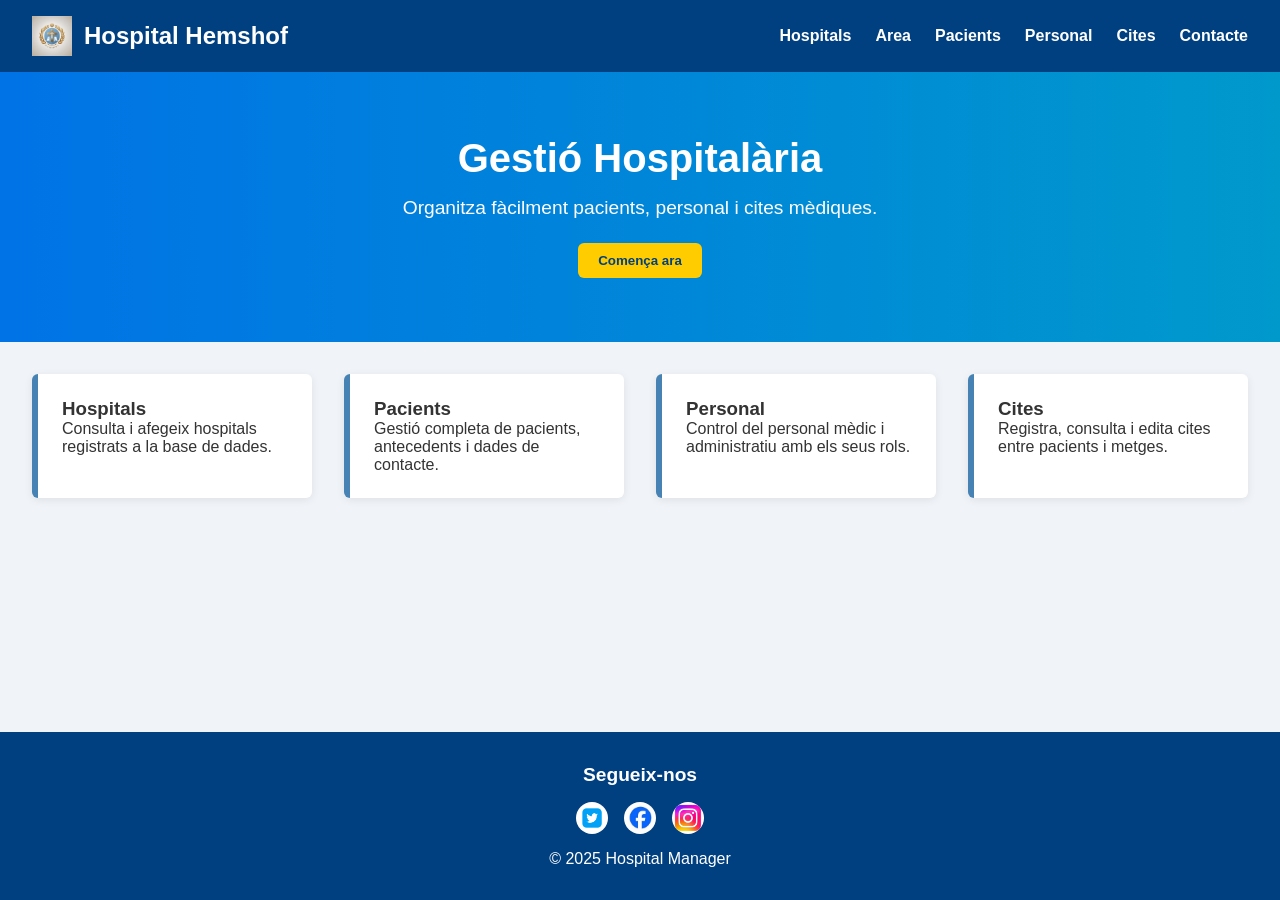
<file: projecte-taller/WEB/html/index.html>
<!DOCTYPE html>
<html lang="ca">
<head>
  <meta charset="UTF-8">
  <meta name="viewport" content="width=device-width, initial-scale=1.0">
  <title>Gestió Hospital</title>
  <link rel="stylesheet" href="../css/main.css">
  <link rel="shortcut icon" href="../img/Logo.jpg" type="image/svg+xml">
  <link rel="icon" type="image/x-icon" href="../img/favicon.ico">
</head>
<body>

  <header>
    <div id="logo">
      <img src="../img/Logo.jpg" alt="Hospital Logo">
      <h1>Hospital Hemshof</h1>
    </div>
    <nav>
      <ul>
        <li><a href="hospital.html">Hospitals</a></li>
        <li><a href="areas.html">Area</a></li>
        <li><a href="patient.html">Pacients</a></li>
        <li><a href="staff.html">Personal</a></li>
        <li><a href="appointments.html">Cites</a></li>
        <li><a href="contacte.html">Contacte</a></li>
      </ul>
    </nav>
  </header>

  <section id="banner">
    <h2>Gestió Hospitalària</h2>
    <p>Organitza fàcilment pacients, personal i cites mèdiques.</p>
    <button onclick="location.href='patient.html'">Comença ara</button>
  </section>

  <main>
    <section class="info-card">
      <h3>Hospitals</h3>
      <p>Consulta i afegeix hospitals registrats a la base de dades.</p>
    </section>

    <section class="info-card">
      <h3>Pacients</h3>
      <p>Gestió completa de pacients, antecedents i dades de contacte.</p>
    </section>

    <section class="info-card">
      <h3>Personal</h3>
      <p>Control del personal mèdic i administratiu amb els seus rols.</p>
    </section>

    <section class="info-card">
      <h3>Cites</h3>
      <p>Registra, consulta i edita cites entre pacients i metges.</p>
    </section>
  </main>

  <footer id="contact">
    <h4>Segueix-nos</h4>
    <div class="social-icons">
      <img src="../img/twitter.jpg" alt="Twitter">
      <img src="../img/facebook.jpg" alt="Facebook">
      <img src="../img/instagram.avif" alt="Instagram">
    </div>
    <p>&copy; 2025 Hospital Manager</p>
  </footer>

</body>
</html>
</file>
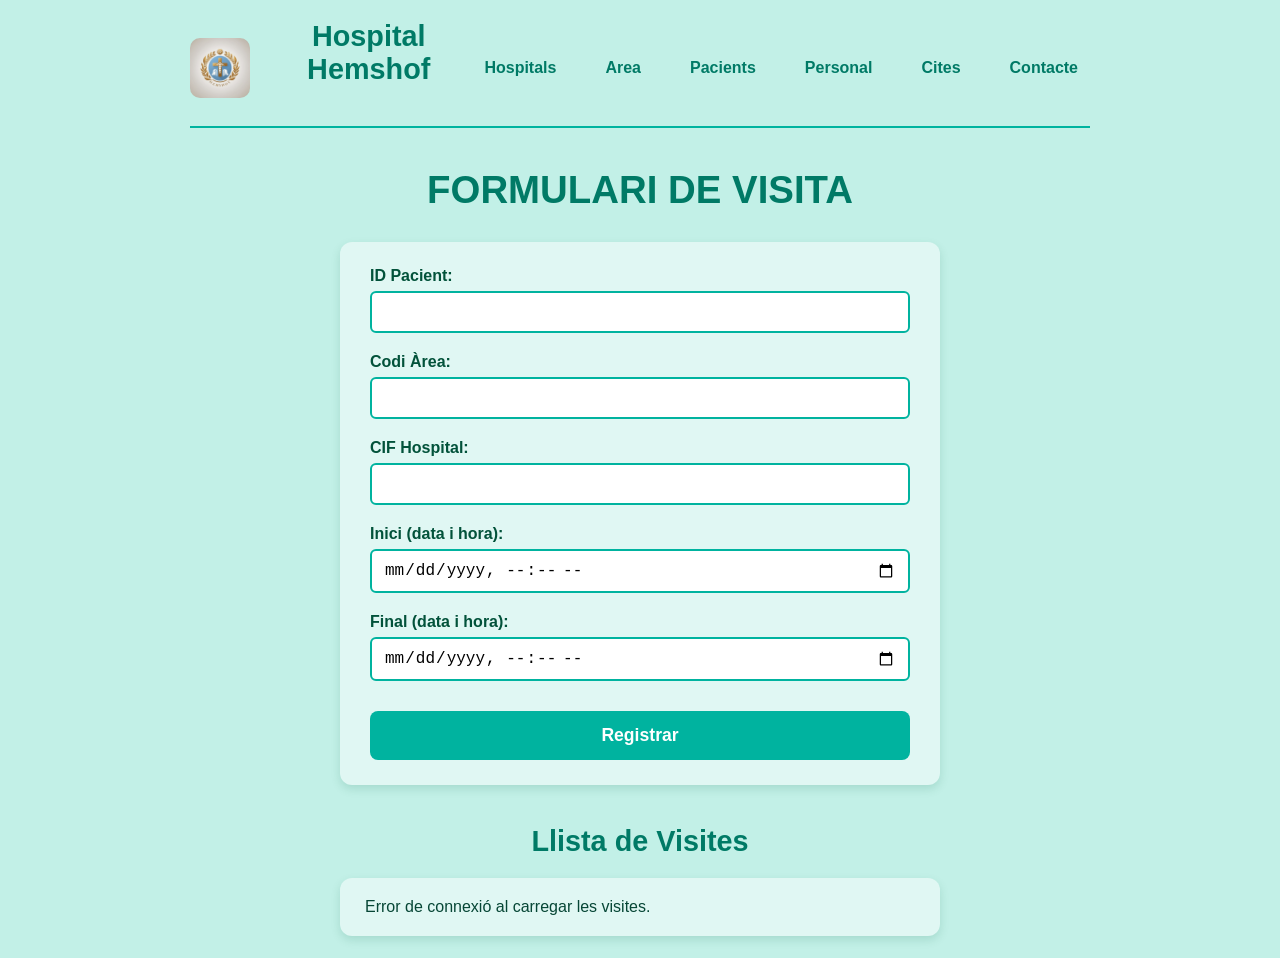
<file: projecte-taller/WEB/html/appointments.html>
<!DOCTYPE html>
<html lang="ca">
<head>
    <meta charset="UTF-8">
    <title>Registrar Visita</title>
    <link rel="stylesheet" href="../css/appointments.css">
    <script src="../js/appointments.js" defer></script>
    <link rel="icon" type="image/x-icon" href="../img/favicon.ico">
</head>
<body>
    <header>
        <div id="logo">
            <img src="../img/Logo.jpg" alt="Hospital Logo">
            <h1>Hospital Hemshof</h1>
        </div>
        <nav>
            <ul>
            <li><a href="hospital.html">Hospitals</a></li>
            <li><a href="areas.html">Area</a></li>
            <li><a href="patient.html">Pacients</a></li>
            <li><a href="staff.html">Personal</a></li>
            <li><a href="appointments.html">Cites</a></li>
            <li><a href="contacte.html">Contacte</a></li>
            </ul>
        </nav>
    </header>

    <h1>FORMULARI DE VISITA</h1>
    <form id="appointment-form">
        <div>
            <label for="pacient">ID Pacient:</label>
            <input type="number" name="pacient" id="pacient" required min="1" max="999999">
        </div>

        <div>
            <label for="area">Codi Àrea:</label>
            <input type="number" name="area" id="area" required min="0" max="10">
        </div>

        <div>
            <label for="cif">CIF Hospital:</label>
            <input type="text" name="cif" id="cif" required minlength="9" maxlength="9">
        </div>

        <div>
            <label for="inici">Inici (data i hora):</label>
            <input type="datetime-local" name="inici" id="inici" required>
        </div>

        <div>
            <label for="final">Final (data i hora):</label>
            <input type="datetime-local" name="final" id="final" required>
        </div>

        <input type="submit" value="Registrar">
    </form>

    <h2>Llista de Visites</h2>
    <ul id="visites-lista"></ul>
</body>
</html>
</file>
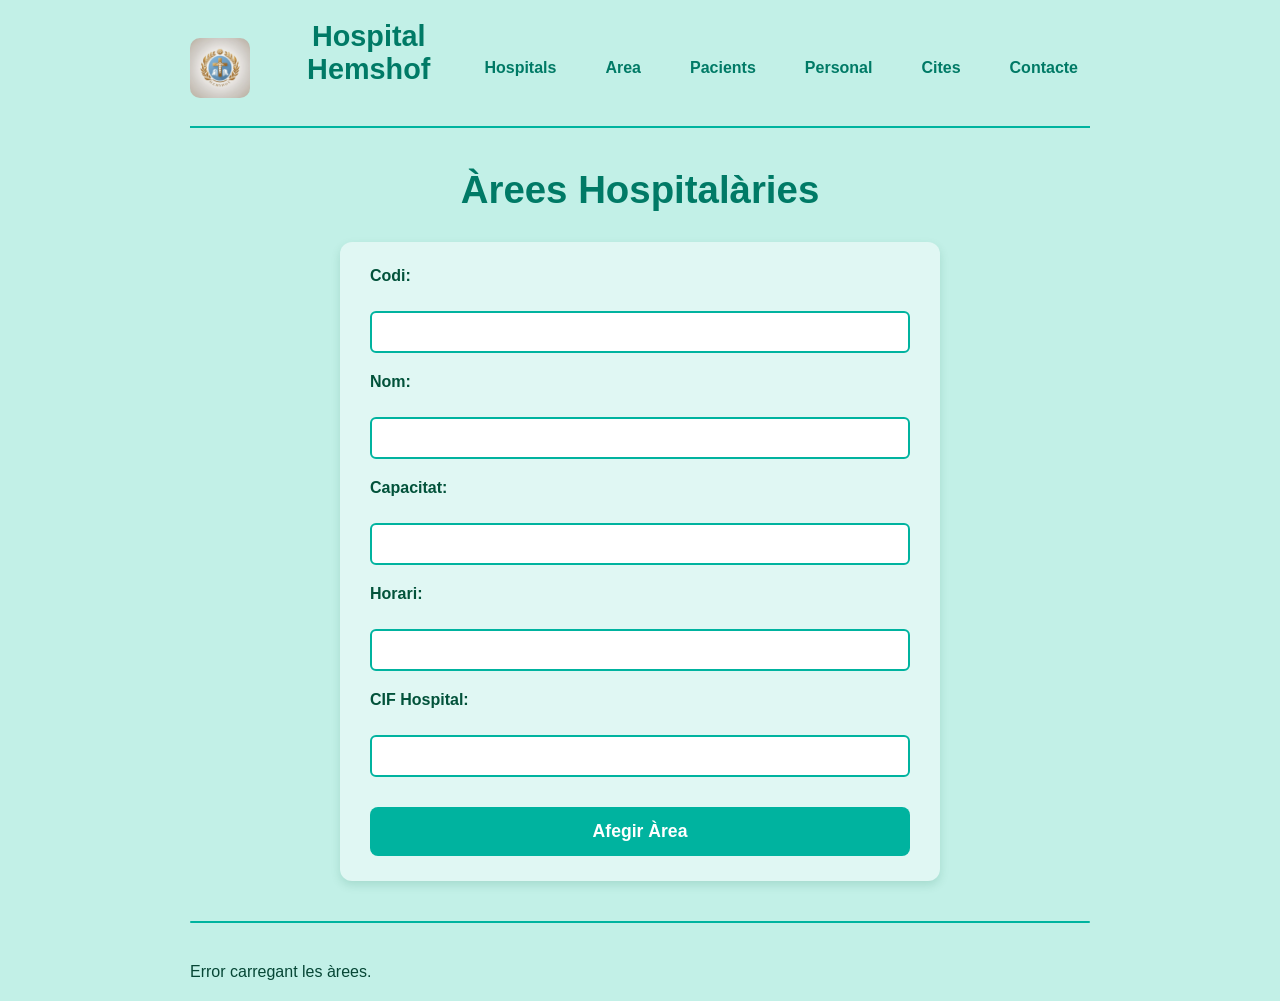
<file: projecte-taller/WEB/html/areas.html>
<!DOCTYPE html>
<html lang="ca">
<head>
    <meta charset="UTF-8">
    <title>Àrees Hospitalàries</title>
    <link rel="stylesheet" href="../css/areas.css">
    <script src="../js/areas.js" defer></script>
    <link rel="icon" type="image/x-icon" href="../img/favicon.ico">
</head>
<body>
    <header>
        <div id="logo">
            <img src="../img/Logo.jpg" alt="Hospital Logo">
            <h1>Hospital Hemshof</h1>
        </div>
        <nav>
            <ul>
            <li><a href="hospital.html">Hospitals</a></li>
            <li><a href="areas.html">Area</a></li>
            <li><a href="patient.html">Pacients</a></li>
            <li><a href="staff.html">Personal</a></li>
            <li><a href="appointments.html">Cites</a></li>
            <li><a href="contacte.html">Contacte</a></li>
            </ul>
        </nav>
    </header>    
    <h1>Àrees Hospitalàries</h1>

    <form id="areaForm" class="area-form">
        <label for="Codi">Codi:</label>
        <input type="text" id="Codi" name="Codi" required>

        <label for="Nom">Nom:</label>
        <input type="text" id="Nom" name="Nom" required>

        <label for="Capacitat">Capacitat:</label>
        <input type="number" id="Capacitat" name="Capacitat" required>

        <label for="Horari">Horari:</label>
        <input type="text" id="Horari" name="Horari" required>
        
        <label for="CIF_Hospital">CIF Hospital:</label>
        <input type="text" id="CIF_Hospital" name="CIF_Hospital" required>

        <button type="submit">Afegir Àrea</button>
    </form>

    <hr>

    <div class="area-grid" id="area-list"></div>
</body>
</html>
</file>
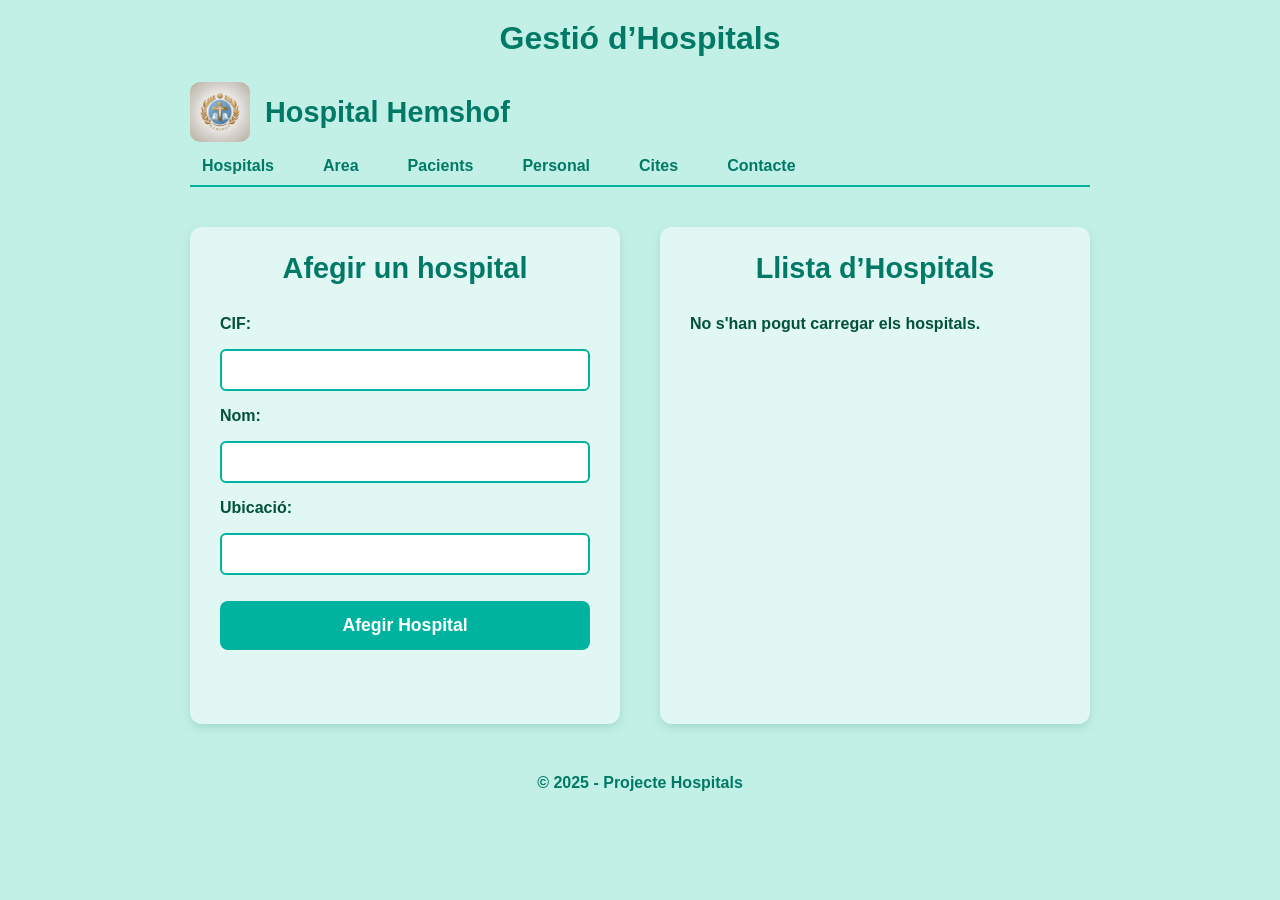
<file: projecte-taller/WEB/html/hospital.html>
<!DOCTYPE html>
<html lang="ca">
<head>
  <meta charset="UTF-8" />
  <meta name="viewport" content="width=device-width, initial-scale=1" />
  <title>Hospitals</title>
  <link rel="stylesheet" href="../css/hospital.css" />
  <script src="../js/hospitals.js" defer></script>
  <link rel="icon" type="image/x-icon" href="../img/favicon.ico">
</head>
<body>

  <header>
    <h1>Gestió d’Hospitals</h1>
      <div id="logo">
          <img src="../img/Logo.jpg" alt="Hospital Logo">
          <h1>Hospital Hemshof</h1>
      </div>
      <nav>
          <ul>
          <li><a href="hospital.html">Hospitals</a></li>
          <li><a href="areas.html">Area</a></li>
          <li><a href="patient.html">Pacients</a></li>
          <li><a href="staff.html">Personal</a></li>
          <li><a href="appointments.html">Cites</a></li>
          <li><a href="contacte.html">Contacte</a></li>
          </ul>
      </nav>
  </header>

  <main>
    <section>
      <h2>Afegir un hospital</h2>
      <form id="hospitalForm">
        <label for="CIF">CIF:</label>
        <input type="text" id="CIF" required />

        <label for="Nom">Nom:</label>
        <input type="text" id="Nom" required />

        <label for="Ubicacio">Ubicació:</label>
        <input type="text" id="Ubicacio" required />

        <button type="submit">Afegir Hospital</button>
      </form>
      <p id="missatge"></p>
    </section>

    <section>
      <h2>Llista d’Hospitals</h2>
      <div id="hospital-list" class="hospital-container"></div>
    </section>
  </main>

  <footer>
    <p>&copy; 2025 - Projecte Hospitals</p>
  </footer>
</body>
</html>
</file>
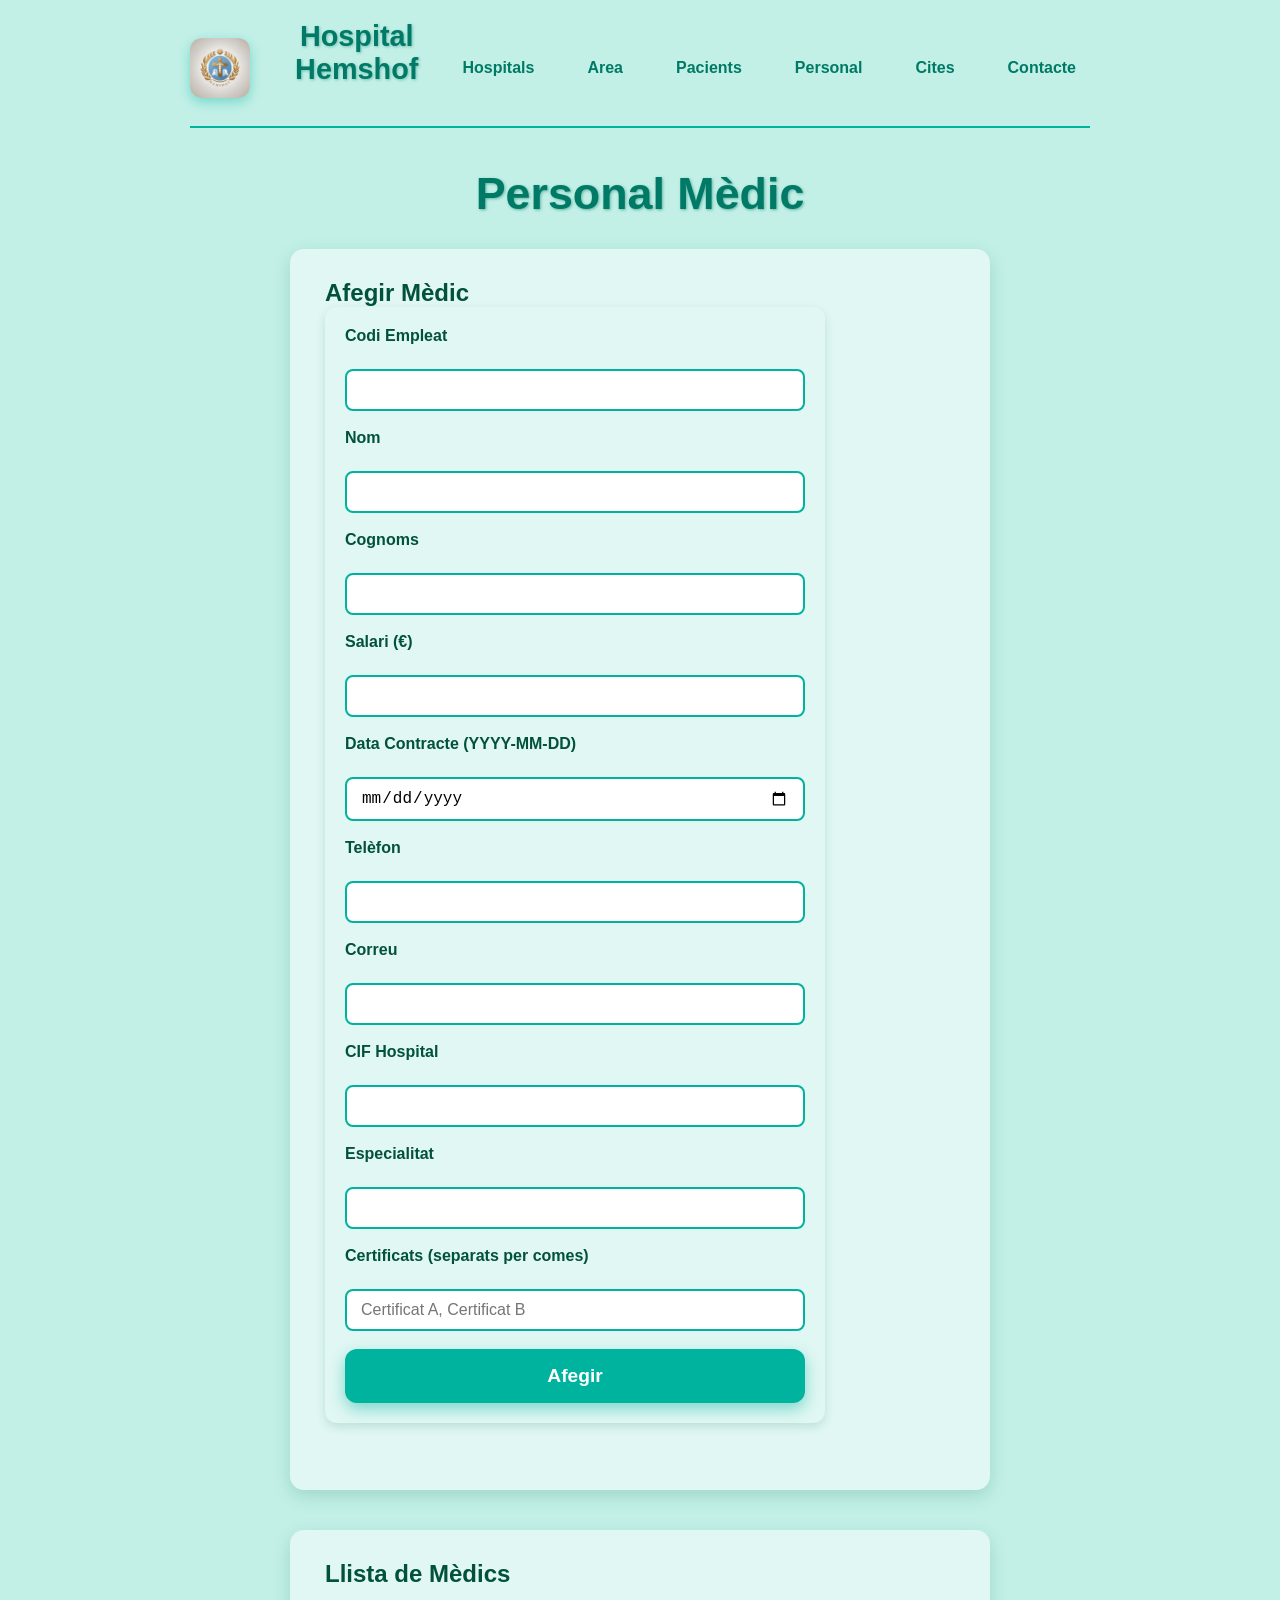
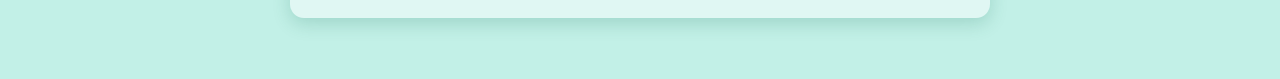
<file: projecte-taller/WEB/html/medics.html>
<!DOCTYPE html>
<html lang="ca">
<head>
    <meta charset="UTF-8" />
    <title>Personal Mèdic</title>
    <link rel="stylesheet" href="../css/medics.css" />
    <script src="../js/medics.js" defer></script>
    <link rel="icon" type="image/x-icon" href="../img/favicon.ico">
</head>
<body>
    <header>
        <div id="logo">
            <img src="../img/Logo.jpg" alt="Hospital Logo">
            <h1>Hospital Hemshof</h1>
        </div>
        <nav>
            <ul>
            <li><a href="hospital.html">Hospitals</a></li>
            <li><a href="areas.html">Area</a></li>
            <li><a href="patient.html">Pacients</a></li>
            <li><a href="staff.html">Personal</a></li>
            <li><a href="appointments.html">Cites</a></li>
            <li><a href="contacte.html">Contacte</a></li>
            </ul>
        </nav>
    </header>
    <h1>Personal Mèdic</h1>
    <section>
        <h2>Afegir Mèdic</h2>
        <form id="medicForm">
            <label for="Codi">Codi Empleat</label>
            <input type="text" id="Codi" required />

            <label for="Nom">Nom</label>
            <input type="text" id="Nom" required />

            <label for="Cognoms">Cognoms</label>
            <input type="text" id="Cognoms" required />

            <label for="Salari">Salari (€)</label>
            <input type="number" id="Salari" required />

            <label for="DataContracte">Data Contracte (YYYY-MM-DD)</label>
            <input type="date" id="DataContracte" required />

            <label for="Telefono">Telèfon</label>
            <input type="text" id="Telefono" required />

            <label for="Correu">Correu</label>
            <input type="email" id="Correu" required />

            <label for="CIF_Hospital">CIF Hospital</label>
            <input type="text" id="CIF_Hospital" required />

            <label for="Especialitat">Especialitat</label>
            <input type="text" id="Especialitat" required />

            <label for="Certificats">Certificats (separats per comes)</label>
            <input type="text" id="Certificats" placeholder="Certificat A, Certificat B" />

            <button type="submit">Afegir</button>
        </form>
        <p id="missatge"></p>
    </section>

    <section>
        <h2>Llista de Mèdics</h2>
        <div id="medics-container" class="staff-grid"></div>
    </section>
</body>
</html>
</file>
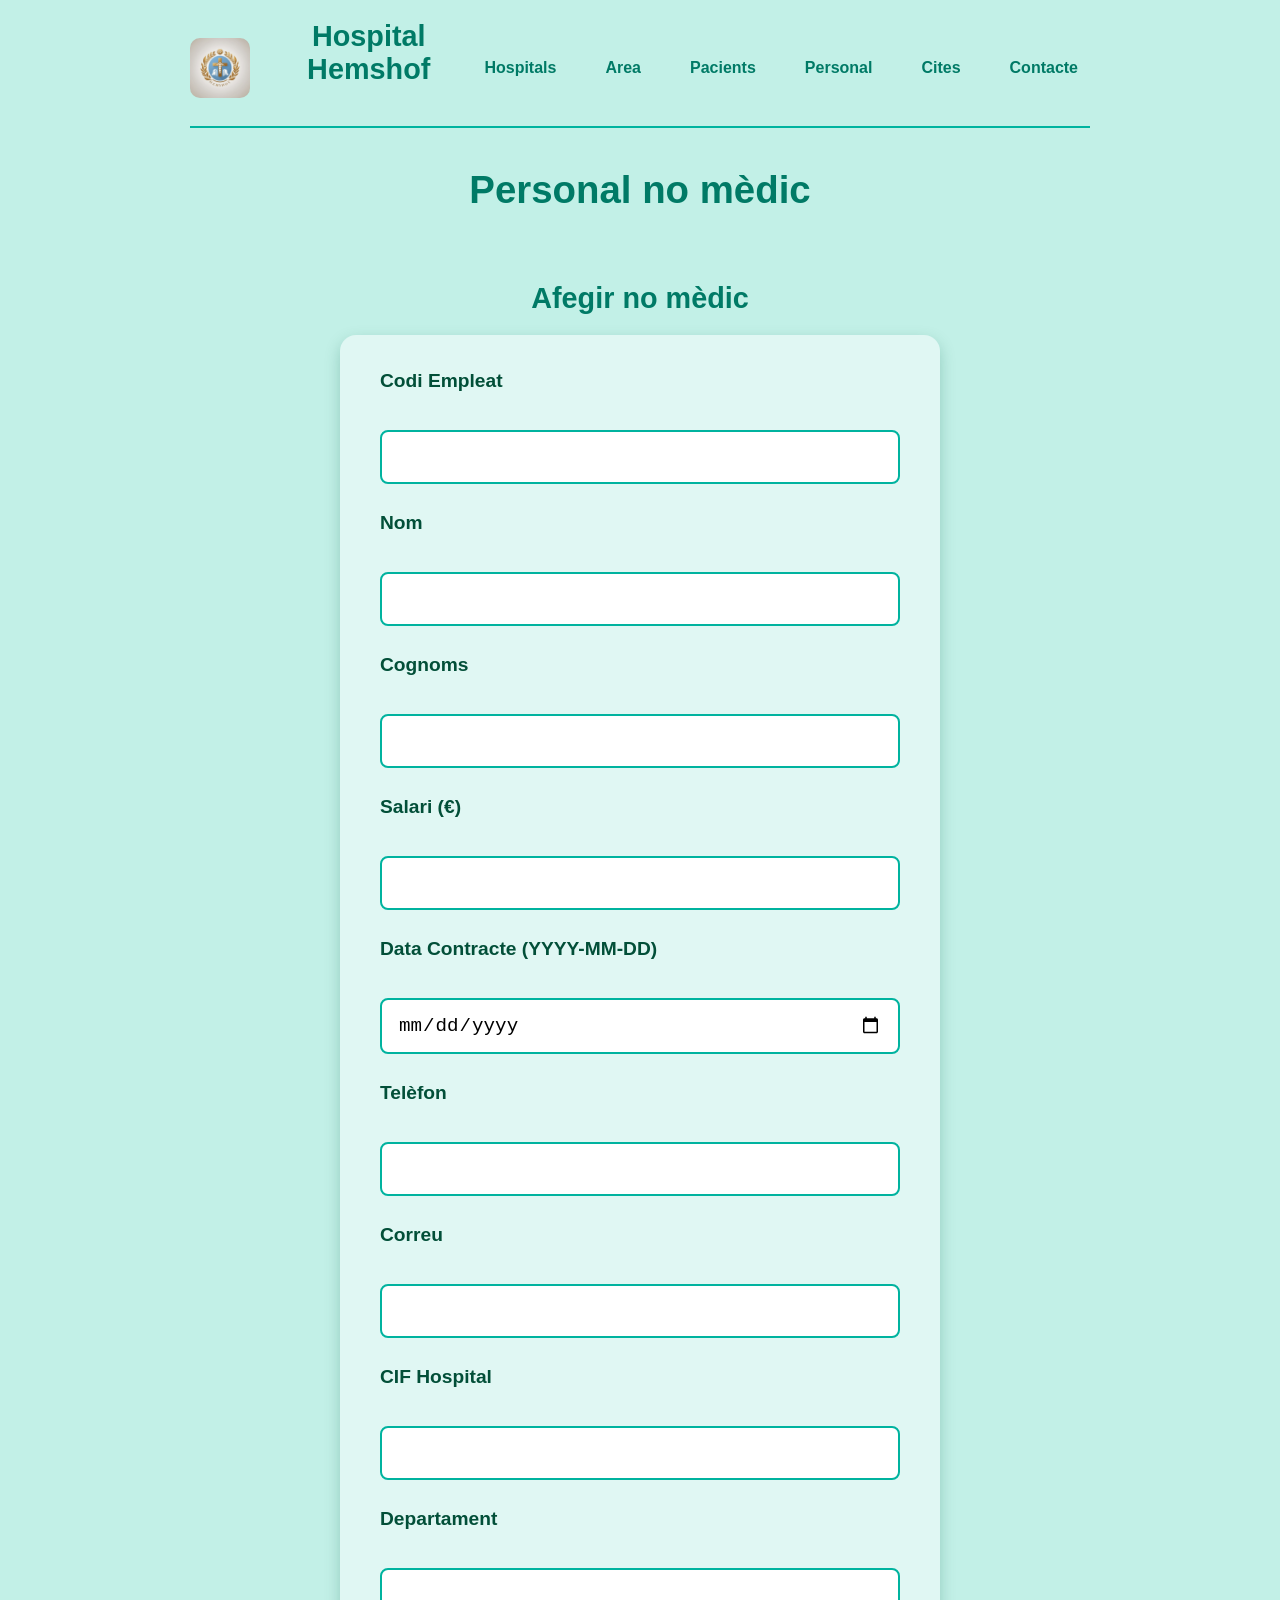
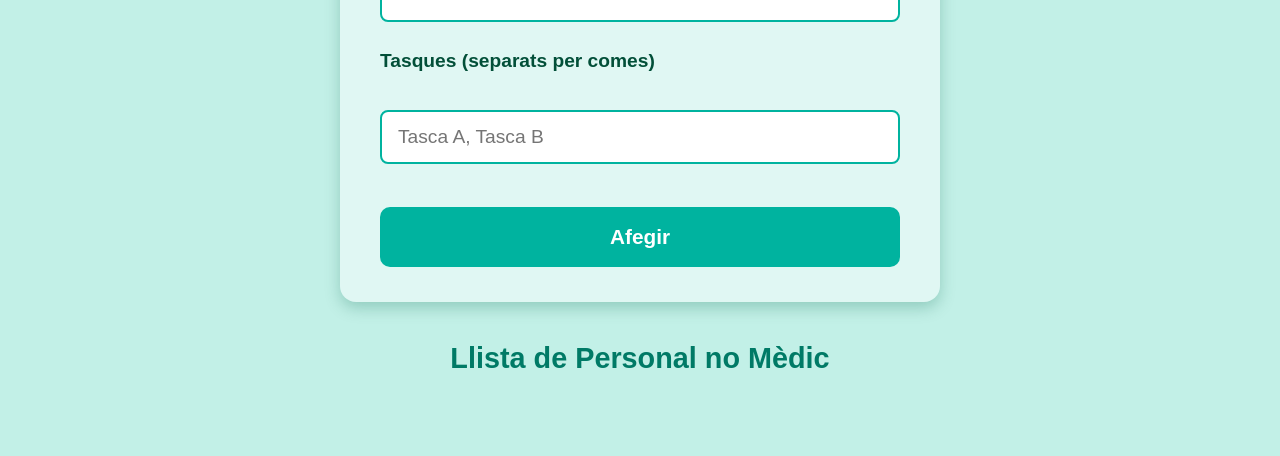
<file: projecte-taller/WEB/html/no_medics.html>
<!DOCTYPE html>
<html lang="ca">
<head>
    <meta charset="UTF-8" />
    <title>Personal no mèdic</title>
    <link rel="stylesheet" href="../css/no_medics.css" />
    <script src="../js/no_medics.js" defer></script>
    <link rel="icon" type="image/x-icon" href="../img/favicon.ico">
</head>
<body>
    <header>
        <div id="logo">
            <img src="../img/Logo.jpg" alt="Hospital Logo">
            <h1>Hospital Hemshof</h1>
        </div>
        <nav>
            <ul>
            <li><a href="hospital.html">Hospitals</a></li>
            <li><a href="areas.html">Area</a></li>
            <li><a href="patient.html">Pacients</a></li>
            <li><a href="staff.html">Personal</a></li>
            <li><a href="appointments.html">Cites</a></li>
            <li><a href="contacte.html">Contacte</a></li>
            </ul>
        </nav>
    </header>
    <h1>Personal no mèdic</h1>

    <section>
        <h2>Afegir no mèdic</h2>
        <form id="noMedicForm">
            <label for="Codi">Codi Empleat</label>
            <input type="text" id="Codi" required />

            <label for="Nom">Nom</label>
            <input type="text" id="Nom" required />

            <label for="Cognoms">Cognoms</label>
            <input type="text" id="Cognoms" required />

            <label for="Salari">Salari (€)</label>
            <input type="number" id="Salari" required />

            <label for="DataContracte">Data Contracte (YYYY-MM-DD)</label>
            <input type="date" id="DataContracte" required />

            <label for="Telefono">Telèfon</label>
            <input type="text" id="Telefono" required />

            <label for="Correu">Correu</label>
            <input type="email" id="Correu" required />

            <label for="CIF_Hospital">CIF Hospital</label>
            <input type="text" id="CIF_Hospital" required />

            <label for="Departament">Departament</label>
            <input type="text" id="Departament" required />

            <label for="Tasques">Tasques (separats per comes)</label>
            <input type="text" id="Tasques" placeholder="Tasca A, Tasca B" />

            <button type="submit">Afegir</button>
        </form>
        <p id="missatge"></p>
    </section>

    <section>
        <h2>Llista de Personal no Mèdic</h2>
        <div id="no-medics-container" class="staff-grid"></div>
    </section>
</body>
</html>
</file>
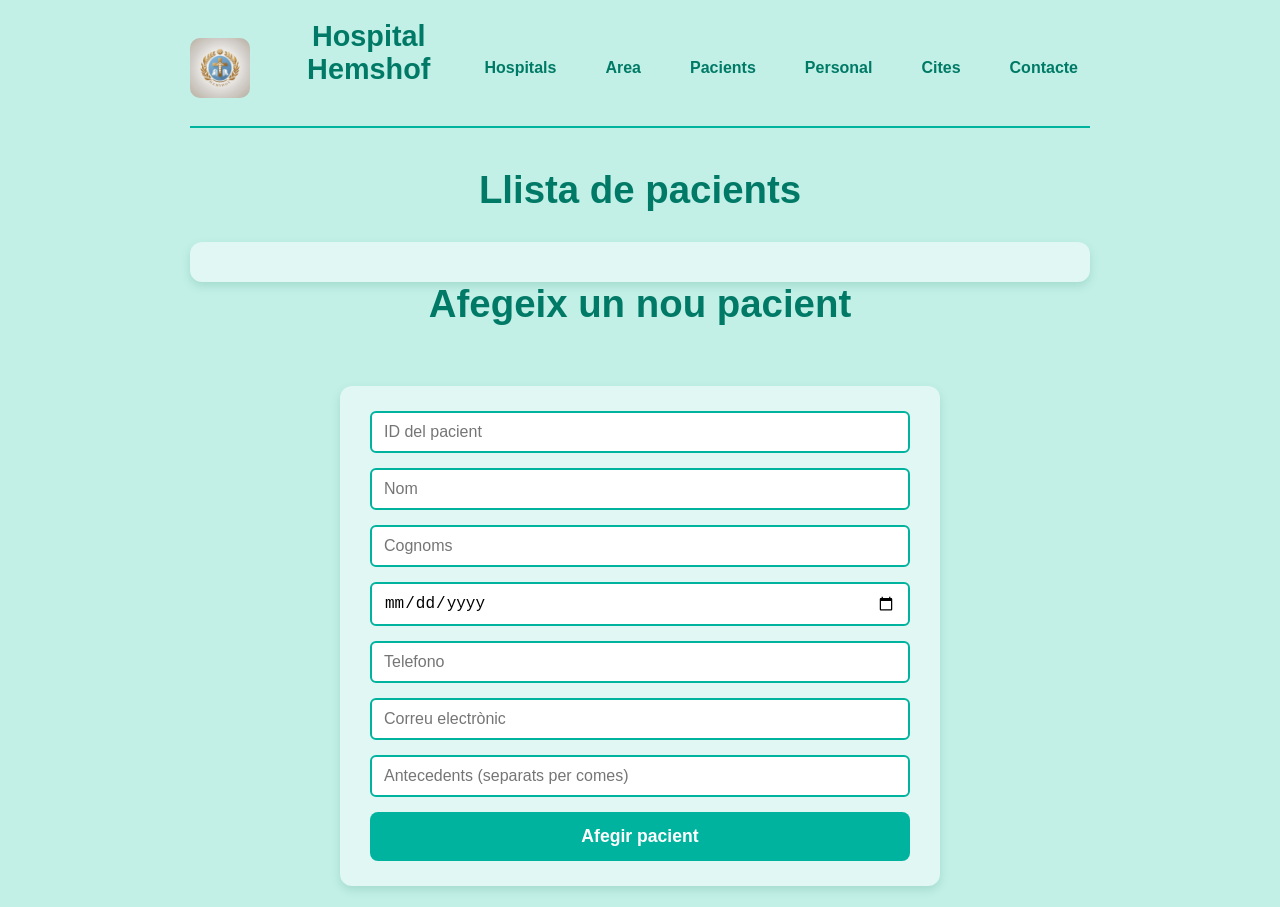
<file: projecte-taller/WEB/html/patient.html>
<!DOCTYPE html>
<html lang="ca">
<head>
    <meta charset="UTF-8">
    <title>Pacients</title>
    <link rel="stylesheet" href="../css/patient.css">
    <script src="../js/patients.js" defer></script>
    <link rel="icon" type="image/x-icon" href="../img/favicon.ico">
</head>
<body>
    <header>
        <div id="logo">
            <img src="../img/Logo.jpg" alt="Hospital Logo">
            <h1>Hospital Hemshof</h1>
        </div>
        <nav>
            <ul>
            <li><a href="hospital.html">Hospitals</a></li>
            <li><a href="areas.html">Area</a></li>
            <li><a href="patient.html">Pacients</a></li>
            <li><a href="staff.html">Personal</a></li>
            <li><a href="appointments.html">Cites</a></li>
            <li><a href="contacte.html">Contacte</a></li>
            </ul>
        </nav>
    </header>
    <h1>Llista de pacients</h1>

    <div class="patient-container" id="patient-list"></div>

    <h1>Afegeix un nou pacient</h1>
    <form id="patientForm">
        <input type="text" id="ID" placeholder="ID del pacient" required>
        <input type="text" id="Nom" placeholder="Nom" required>
        <input type="text" id="Cognoms" placeholder="Cognoms" required>
        <input type="date" id="DataNaixement" required>
        <input type="text" id="Telefono" placeholder="Telefono" required>
        <input type="email" id="Correu" placeholder="Correu electrònic" required>
        <input type="text" id="Antecedents" placeholder="Antecedents (separats per comes)">
        <button type="submit">Afegir pacient</button>
    </form>
</body>
</html>
</file>
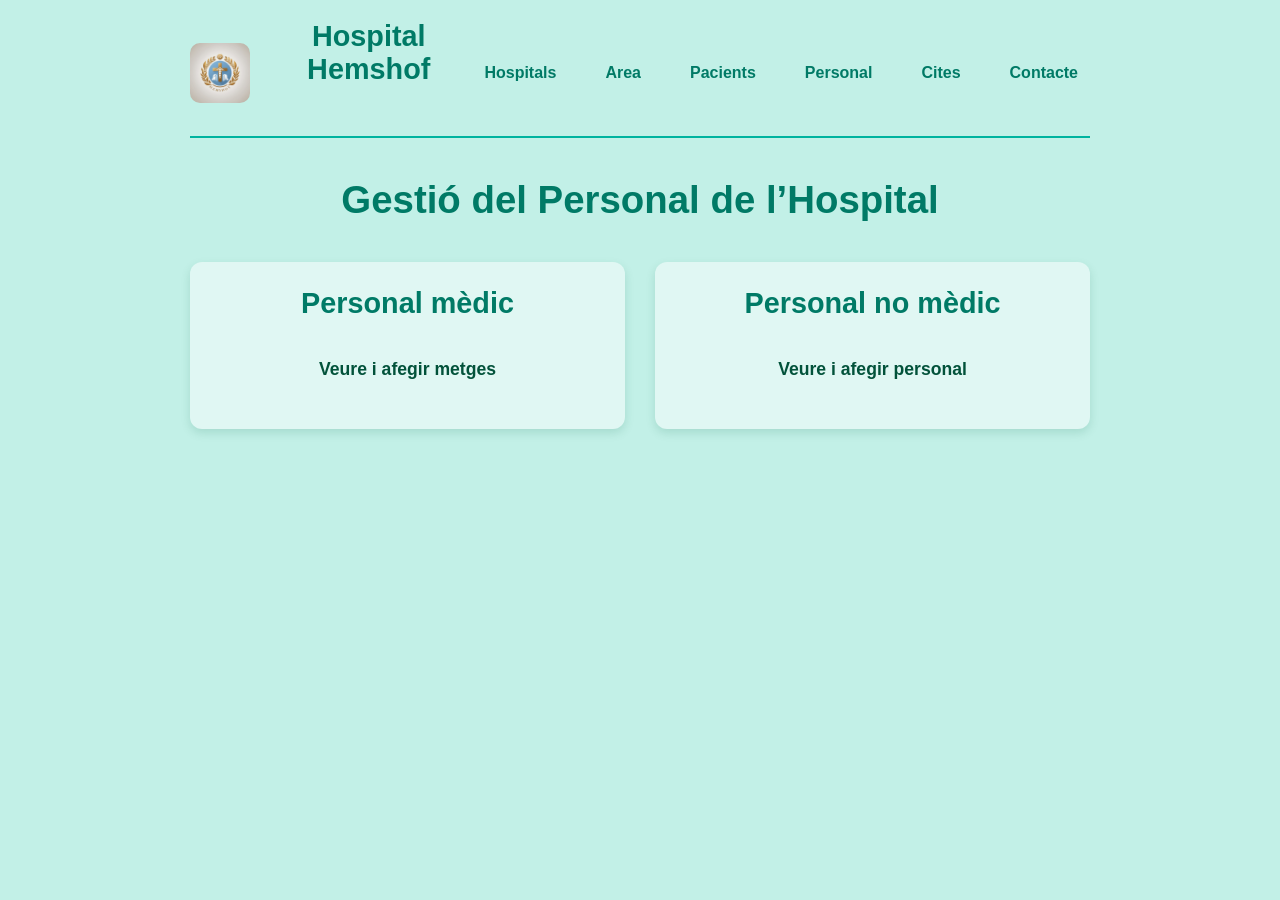
<file: projecte-taller/WEB/html/staff.html>
<!DOCTYPE html>
<html lang="ca">
<head>
  <meta charset="UTF-8" />
  <title>Personal de l'Hospital</title>
  <link rel="stylesheet" href="../css/staff.css" />
  <link rel="icon" type="image/x-icon" href="../img/favicon.ico">
</head>
<body>
  <header>
      <div id="logo">
          <img src="../img/Logo.jpg" alt="Hospital Logo">
          <h1>Hospital Hemshof</h1>
      </div>
      <nav>
          <ul>
          <li><a href="hospital.html">Hospitals</a></li>
          <li><a href="areas.html">Area</a></li>
          <li><a href="patient.html">Pacients</a></li>
          <li><a href="staff.html">Personal</a></li>
          <li><a href="appointments.html">Cites</a></li>
          <li><a href="contacte.html">Contacte</a></li>
          </ul>
      </nav>
  </header>
  <h1>Gestió del Personal de l’Hospital</h1>
  <div class="staff-selection">
    <div class="staff-box" onclick="location.href='medics.html'">
      <h2>Personal mèdic</h2>
      <p></p>
      <p>Veure i afegir metges</p>
      <p></p>
    </div>
    <div class="staff-box" onclick="location.href='no_medics.html'">
      <h2>Personal no mèdic</h2>
      <p></p>
      <p>Veure i afegir personal</p>
      <p></p>
    </div>
  </div>
</body>
</html>
</file>
<file: projecte-taller/WEB/css/main.css>
* {
  margin: 0;
  padding: 0;
  box-sizing: border-box;
}

body {
  font-family: 'Segoe UI', sans-serif;
  background-color: #f0f4f8;
  color: #333;
  min-height: 100vh;
  display: flex;
  flex-direction: column;
}

header {
  background-color: #004080;
  color: white;
  padding: 1rem 2rem;
  display: flex;
  justify-content: space-between;
  align-items: center;
  flex-wrap: wrap;
}

#logo {
  display: flex;
  align-items: center;
  gap: 0.75rem;
}

#logo img {
  width: 40px;
}

#logo h1 {
  font-size: 1.5rem;
}

nav ul {
  list-style: none;
  display: flex;
  gap: 1.5rem;
}

nav ul li a {
  text-decoration: none;
  color: white;
  font-weight: bold;
  transition: color 0.3s ease;
}

nav ul li a:hover {
  color: #ffcc00;
}

/* BANNER */
#banner {
  background: linear-gradient(to right, #0073e6, #0099cc);
  color: white;
  text-align: center;
  padding: 4rem 2rem;
}

#banner h2 {
  font-size: 2.5rem;
  margin-bottom: 1rem;
}

#banner p {
  font-size: 1.2rem;
  margin-bottom: 1.5rem;
}

#banner button {
  background-color: #ffcc00;
  border: none;
  color: #004080;
  padding: 0.75em 1.5em;
  font-weight: bold;
  border-radius: 6px;
  cursor: pointer;
  transition: background-color 0.3s ease;
}

#banner button:hover {
  background-color: #ffaa00;
}

main {
  display: grid;
  grid-template-columns: repeat(auto-fit, minmax(260px, 1fr));
  gap: 2rem;
  padding: 2rem;
}

.info-card {
  background: white;
  padding: 1.5rem;
  border-left: 6px solid steelblue;
  border-radius: 6px;
  box-shadow: 0 2px 8px rgba(0, 0, 0, 0.08);
  transition: transform 0.2s ease;
}

.info-card:hover {
  transform: translateY(-4px);
}

footer {
  background-color: #004080;
  color: white;
  text-align: center;
  padding: 2rem 1rem;
  margin-top: auto;
}

footer h4 {
  margin-bottom: 1rem;
  font-size: 1.2rem;
}

.social-icons {
  display: flex;
  justify-content: center;
  gap: 1rem;
  margin-bottom: 1rem;
}

.social-icons img {
  width: 32px;
  height: 32px;
  border-radius: 50%;
  object-fit: cover;
}

@media (max-width: 768px) {
  header {
    flex-direction: column;
    text-align: center;
    gap: 1rem;
  }

  nav ul {
    flex-direction: column;
    gap: 0.5rem;
  }

  #banner h2 {
    font-size: 2rem;
  }

  #banner p {
    font-size: 1rem;
  }

  #banner button {
    font-size: 1rem;
    padding: 0.6em 1.2em;
  }

  .info-card {
    padding: 1.2rem;
  }
}
</file>
<file: projecte-taller/WEB/css/appointments.css>
* {
  margin: 0;
  padding: 0;
  box-sizing: border-box;
}

body {
  background: #c2f0e7;
  font-family: 'Segoe UI', Tahoma, Geneva, Verdana, sans-serif;
  color: #064635;
  padding: 20px;
  min-height: 100vh;
  display: flex;
  flex-direction: column;
  align-items: center;
}

header {
  width: 100%;
  max-width: 900px;
  display: flex;
  justify-content: space-between;
  align-items: center;
  margin-bottom: 40px;
  padding-bottom: 10px;
  border-bottom: 2px solid #00b39f;
}

#logo {
  display: flex;
  align-items: center;
  gap: 15px;
}

#logo img {
  width: 60px;
  height: 60px;
  object-fit: cover;
  border-radius: 10px;
}

#logo h1 {
  font-size: 1.8rem;
  font-weight: 700;
  color: #007a66;
  user-select: none;
}

nav ul {
  list-style: none;
  display: flex;
  gap: 25px;
}

nav ul li a {
  text-decoration: none;
  color: #007a66;
  font-weight: 600;
  font-size: 1rem;
  padding: 6px 12px;
  border-radius: 8px;
  transition: background-color 0.3s ease, color 0.3s ease;
}

nav ul li a:hover,
nav ul li a:focus {
  background-color: #00b39f;
  color: white;
  outline: none;
}

h1 {
  font-size: 2.4rem;
  font-weight: 700;
  margin-bottom: 30px;
  color: #007a66;
  text-align: center;
  max-width: 900px;
  user-select: none;
}

form#appointment-form {
  background: #e0f7f3;
  padding: 25px 30px;
  border-radius: 12px;
  box-shadow: 0 4px 10px rgb(0 100 70 / 0.15);
  width: 100%;
  max-width: 600px;
  display: flex;
  flex-direction: column;
  gap: 20px;
}

form#appointment-form div {
  display: flex;
  flex-direction: column;
}

form label {
  font-weight: 600;
  font-size: 1rem;
  margin-bottom: 6px;
  color: #02523a;
  user-select: none;
}

form input[type="number"],
form input[type="text"],
form input[type="datetime-local"] {
  padding: 10px 12px;
  font-size: 1rem;
  border: 2px solid #00b39f;
  border-radius: 6px;
  transition: border-color 0.3s ease, box-shadow 0.3s ease;
}

form input[type="number"]:focus,
form input[type="text"]:focus,
form input[type="datetime-local"]:focus {
  border-color: #007a66;
  outline: none;
  box-shadow: 0 0 8px #00b39faa;
}

form input[type="submit"] {
  margin-top: 10px;
  background: #00b39f;
  color: white;
  font-weight: 700;
  font-size: 1.1rem;
  border: none;
  padding: 14px;
  border-radius: 8px;
  cursor: pointer;
  transition: background-color 0.3s ease, transform 0.2s ease, box-shadow 0.3s ease;
  user-select: none;
}

form input[type="submit"]:hover,
form input[type="submit"]:focus {
  background: #007a66;
  transform: scale(1.05);
  box-shadow: 0 4px 12px rgb(0 100 70 / 0.4);
  outline: none;
}

h2 {
  margin-top: 40px;
  margin-bottom: 20px;
  font-size: 1.8rem;
  font-weight: 600;
  color: #007a66;
  max-width: 900px;
  user-select: none;
  text-align: center;
}

ul#visites-lista {
  width: 100%;
  max-width: 600px;
  background: #e0f7f3;
  border-radius: 12px;
  box-shadow: 0 4px 10px rgb(0 100 70 / 0.15);
  padding: 20px 25px;
  list-style: none;
  max-height: 300px;
  overflow-y: auto;
}

ul#visites-lista li {
  padding: 10px 14px;
  border-bottom: 1px solid #00b39f;
  font-weight: 600;
  color: #02523a;
  transition: background-color 0.3s ease;
  cursor: default;
  user-select: none;
}

ul#visites-lista li:hover {
  background-color: #00b39f33;
}

@media (max-width: 700px) {
  header {
    flex-direction: column;
    align-items: center;
    gap: 15px;
    border-bottom: none;
  }

  nav ul {
    flex-direction: column;
    gap: 12px;
  }

  #logo img {
    width: 50px;
    height: 50px;
  }

  form#appointment-form {
    max-width: 100%;
    padding: 20px;
  }

  h1, h2 {
    font-size: 2rem;
  }

  ul#visites-lista {
    max-width: 100%;
  }
}
</file>
<file: projecte-taller/WEB/css/areas.css>
* {
  margin: 0;
  padding: 0;
  box-sizing: border-box;
}

body {
  background: #c2f0e7;
  font-family: 'Segoe UI', Tahoma, Geneva, Verdana, sans-serif;
  color: #064635;
  padding: 20px;
  min-height: 100vh;
  display: flex;
  flex-direction: column;
  align-items: center;
}

header {
  width: 100%;
  max-width: 900px;
  display: flex;
  justify-content: space-between;
  align-items: center;
  margin-bottom: 40px;
  padding-bottom: 10px;
  border-bottom: 2px solid #00b39f;
}

#logo {
  display: flex;
  align-items: center;
  gap: 15px;
}

#logo img {
  width: 60px;
  height: 60px;
  object-fit: cover;
  border-radius: 10px;
}

#logo h1 {
  font-size: 1.8rem;
  font-weight: 700;
  color: #007a66;
  user-select: none;
}

nav ul {
  list-style: none;
  display: flex;
  gap: 25px;
}

nav ul li a {
  text-decoration: none;
  color: #007a66;
  font-weight: 600;
  font-size: 1rem;
  padding: 6px 12px;
  border-radius: 8px;
  transition: background-color 0.3s ease, color 0.3s ease;
}

nav ul li a:hover,
nav ul li a:focus {
  background-color: #00b39f;
  color: white;
  outline: none;
}

h1 {
  font-size: 2.4rem;
  font-weight: 700;
  margin-bottom: 30px;
  color: #007a66;
  text-align: center;
  max-width: 900px;
  user-select: none;
}

form.area-form {
  background: #e0f7f3;
  padding: 25px 30px;
  border-radius: 12px;
  box-shadow: 0 4px 10px rgb(0 100 70 / 0.15);
  width: 100%;
  max-width: 600px;
  display: flex;
  flex-direction: column;
  gap: 20px;
}

form.area-form label {
  font-weight: 600;
  font-size: 1rem;
  margin-bottom: 6px;
  color: #02523a;
  user-select: none;
}

form.area-form input[type="text"],
form.area-form input[type="number"] {
  padding: 10px 12px;
  font-size: 1rem;
  border: 2px solid #00b39f;
  border-radius: 6px;
  transition: border-color 0.3s ease, box-shadow 0.3s ease;
}

form.area-form input[type="text"]:focus,
form.area-form input[type="number"]:focus {
  border-color: #007a66;
  outline: none;
  box-shadow: 0 0 8px #00b39faa;
}

form.area-form button[type="submit"] {
  margin-top: 10px;
  background: #00b39f;
  color: white;
  font-weight: 700;
  font-size: 1.1rem;
  border: none;
  padding: 14px;
  border-radius: 8px;
  cursor: pointer;
  transition: background-color 0.3s ease, transform 0.2s ease, box-shadow 0.3s ease;
  user-select: none;
}

form.area-form button[type="submit"]:hover,
form.area-form button[type="submit"]:focus {
  background: #007a66;
  transform: scale(1.05);
  box-shadow: 0 4px 12px rgb(0 100 70 / 0.4);
  outline: none;
}

hr {
  width: 100%;
  max-width: 900px;
  margin: 40px 0;
  border: 0;
  border-top: 2px solid #00b39f;
  border-radius: 4px;
}

.area-grid {
  width: 100%;
  max-width: 900px;
  display: grid;
  grid-template-columns: repeat(auto-fill, minmax(280px, 1fr));
  gap: 20px;
}

.area-grid > div {
  background: #e0f7f3;
  border-radius: 12px;
  box-shadow: 0 4px 10px rgb(0 100 70 / 0.15);
  padding: 20px;
  color: #02523a;
  font-weight: 600;
  cursor: default;
  user-select: none;
  transition: background-color 0.3s ease, transform 0.2s ease;
}

.area-grid > div:hover {
  background-color: #00b39f33;
  transform: translateY(-4px);
}

@media (max-width: 700px) {
  header {
    flex-direction: column;
    align-items: center;
    gap: 15px;
    border-bottom: none;
  }

  nav ul {
    flex-direction: column;
    gap: 12px;
  }

  #logo img {
    width: 50px;
    height: 50px;
  }

  form.area-form {
    max-width: 100%;
    padding: 20px;
  }

  h1 {
    font-size: 2rem;
  }

  .area-grid {
    max-width: 100%;
    grid-template-columns: 1fr;
  }
}
</file>
<file: projecte-taller/WEB/css/hospital.css>
* {
  margin: 0;
  padding: 0;
  box-sizing: border-box;
}

body {
  background: #c2f0e7;
  font-family: 'Segoe UI', Tahoma, Geneva, Verdana, sans-serif;
  color: #064635;
  padding: 20px;
  min-height: 100vh;
  display: flex;
  flex-direction: column;
  align-items: center;
}

header {
  width: 100%;
  max-width: 900px;
  display: flex;
  flex-wrap: wrap;
  justify-content: space-between;
  align-items: center;
  gap: 15px;
  margin-bottom: 40px;
  padding-bottom: 10px;
  border-bottom: 2px solid #00b39f;
}

header > h1 {
  flex-basis: 100%;
  font-size: 2rem;
  font-weight: 700;
  color: #007a66;
  user-select: none;
  text-align: center;
  margin-bottom: 10px;
}

#logo {
  display: flex;
  align-items: center;
  gap: 15px;
  flex: 1 1 auto;
}

#logo img {
  width: 60px;
  height: 60px;
  object-fit: cover;
  border-radius: 10px;
}

#logo h1 {
  font-size: 1.8rem;
  font-weight: 700;
  color: #007a66;
  user-select: none;
}

nav ul {
  list-style: none;
  display: flex;
  gap: 25px;
  flex: 1 1 auto;
  justify-content: flex-end;
  flex-wrap: wrap;
}

nav ul li a {
  text-decoration: none;
  color: #007a66;
  font-weight: 600;
  font-size: 1rem;
  padding: 6px 12px;
  border-radius: 8px;
  transition: background-color 0.3s ease, color 0.3s ease;
  user-select: none;
}

nav ul li a:hover,
nav ul li a:focus {
  background-color: #00b39f;
  color: white;
  outline: none;
}

main {
  width: 100%;
  max-width: 900px;
  display: flex;
  flex-wrap: wrap;
  gap: 40px;
  justify-content: center;
}

section {
  background: #e0f7f3;
  border-radius: 12px;
  box-shadow: 0 4px 10px rgb(0 100 70 / 0.15);
  padding: 25px 30px;
  flex: 1 1 400px;
  display: flex;
  flex-direction: column;
  gap: 20px;
  color: #02523a;
  user-select: none;
}

h2 {
  font-size: 1.8rem;
  font-weight: 600;
  color: #007a66;
  text-align: center;
  margin-bottom: 10px;
}

form {
  display: flex;
  flex-direction: column;
  gap: 16px;
}

form label {
  font-weight: 600;
  font-size: 1rem;
  color: #02523a;
}

form input[type="text"] {
  padding: 10px 12px;
  font-size: 1rem;
  border: 2px solid #00b39f;
  border-radius: 6px;
  transition: border-color 0.3s ease, box-shadow 0.3s ease;
}

form input[type="text"]:focus {
  border-color: #007a66;
  outline: none;
  box-shadow: 0 0 8px #00b39faa;
}

form button[type="submit"] {
  margin-top: 10px;
  background: #00b39f;
  color: white;
  font-weight: 700;
  font-size: 1.1rem;
  border: none;
  padding: 14px;
  border-radius: 8px;
  cursor: pointer;
  transition: background-color 0.3s ease, transform 0.2s ease, box-shadow 0.3s ease;
  user-select: none;
}

form button[type="submit"]:hover,
form button[type="submit"]:focus {
  background: #007a66;
  transform: scale(1.05);
  box-shadow: 0 4px 12px rgb(0 100 70 / 0.4);
  outline: none;
}

#missatge {
  margin-top: 10px;
  font-weight: 600;
  color: #02523a;
  text-align: center;
  min-height: 1.2em;
}

.hospital-container {
  display: grid;
  grid-template-columns: repeat(auto-fill, minmax(280px, 1fr));
  gap: 20px;
  color: #02523a;
  font-weight: 600;
}

.hospital-item {
  background: #e0f7f3;
  padding: 20px;
  border-radius: 12px;
  box-shadow: 0 4px 10px rgb(0 100 70 / 0.15);
  user-select: none;
  transition: background-color 0.3s ease, transform 0.2s ease;
  cursor: default;
}

.hospital-item:hover {
  background-color: #00b39f33;
  transform: translateY(-4px);
}

footer {
  margin-top: 50px;
  width: 100%;
  max-width: 900px;
  text-align: center;
  color: #007a66;
  font-weight: 600;
  user-select: none;
}

@media (max-width: 900px) {
  header {
    justify-content: center;
    flex-direction: column;
    gap: 15px;
    border-bottom: none;
  }

  nav ul {
    justify-content: center;
    gap: 15px;
  }

  section {
    flex: none;
    width: 100%;
    max-width: 600px;
  }

  .hospital-container {
    grid-template-columns: 1fr;
  }
}

@media (max-width: 450px) {
  header > h1 {
    font-size: 1.5rem;
  }

  #logo img {
    width: 50px;
    height: 50px;
  }

  #logo h1 {
    font-size: 1.5rem;
  }

  nav ul {
    flex-direction: column;
    gap: 12px;
  }

  form button[type="submit"] {
    font-size: 1rem;
    padding: 12px;
  }
}
</file>
<file: projecte-taller/WEB/css/medics.css>
* {
  margin: 0;
  padding: 0;
  box-sizing: border-box;
}

body {
  background: #c2f0e7;
  font-family: 'Segoe UI', Tahoma, Geneva, Verdana, sans-serif;
  color: #064635;
  padding: 20px;
  min-height: 100vh;
  display: flex;
  flex-direction: column;
  align-items: center;
}

header {
  width: 100%;
  max-width: 900px;
  display: flex;
  justify-content: space-between;
  align-items: center;
  margin-bottom: 40px;
  padding-bottom: 10px;
  border-bottom: 2px solid #00b39f;
}

#logo {
  display: flex;
  align-items: center;
  gap: 15px;
}

#logo img {
  width: 60px;
  height: 60px;
  object-fit: cover;
  border-radius: 12px;
  box-shadow: 0 4px 12px rgba(0,179,159,0.4);
  transition: transform 0.3s ease;
}

#logo img:hover {
  transform: scale(1.1);
}

#logo h1 {
  font-size: 1.8rem;
  font-weight: 700;
  color: #007a66;
  user-select: none;
  text-shadow: 1px 1px 3px rgba(0,123,102,0.4);
}

nav ul {
  list-style: none;
  display: flex;
  gap: 25px;
}

nav ul li a {
  text-decoration: none;
  color: #007a66;
  font-weight: 600;
  font-size: 1rem;
  padding: 8px 14px;
  border-radius: 10px;
  transition: background-color 0.3s ease, color 0.3s ease, box-shadow 0.3s ease;
  user-select: none;
  box-shadow: inset 0 0 0 0 transparent;
}

nav ul li a:hover,
nav ul li a:focus {
  background-color: #00b39f;
  color: white;
  outline: none;
  box-shadow: 0 4px 10px rgba(0,179,159,0.5);
}

h1 {
  font-size: 2.8rem;
  font-weight: 700;
  margin-bottom: 30px;
  color: #007a66;
  text-align: center;
  max-width: 900px;
  user-select: none;
  text-shadow: 1px 1px 3px rgba(0,123,102,0.5);
}

section {
  width: 100%;
  max-width: 700px;
  background: #e0f7f3;
  border-radius: 14px;
  box-shadow: 0 6px 18px rgba(0,100,70,0.18);
  padding: 30px 35px;
  margin-bottom: 40px;
  color: #02523a;
  user-select: none;
}

/* CANVI PRINCIPAL: reduïm el max-width del formulari i padding */
form#medicForm {
  display: flex;
  flex-wrap: wrap;
  gap: 18px;
  justify-content: space-between;
  max-width: 500px; /* abans no hi havia, ara per fer-lo més petit */
  padding: 20px; /* menys padding per fer-lo més compacte */
  background: #e0f7f3;
  border-radius: 12px;
  box-shadow: 0 4px 10px rgb(0 100 70 / 0.15);
  color: #02523a;
}

form#medicForm label {
  flex: 1 1 100%;
  font-weight: 600;
  font-size: 1rem;
  color: #02523a;
  margin-bottom: 6px;
}

form#medicForm input[type="text"],
form#medicForm input[type="number"],
form#medicForm input[type="date"],
form#medicForm input[type="email"],
form#medicForm input[type="datetime-local"] {
  flex: 1 1 48%;
  padding: 10px 14px;
  font-size: 1rem;
  border: 2px solid #00b39f;
  border-radius: 8px;
  transition: border-color 0.3s ease, box-shadow 0.3s ease;
}

form#medicForm input[type="text"]:focus,
form#medicForm input[type="number"]:focus,
form#medicForm input[type="date"]:focus,
form#medicForm input[type="email"]:focus,
form#medicForm input[type="datetime-local"]:focus {
  border-color: #007a66;
  outline: none;
  box-shadow: 0 0 10px #00b39faa;
}

form#medicForm input#Certificats {
  flex-basis: 100%;
}

form#medicForm button[type="submit"] {
  flex-basis: 100%;
  background: #00b39f;
  color: white;
  font-weight: 700;
  font-size: 1.2rem;
  border: none;
  padding: 16px;
  border-radius: 12px;
  cursor: pointer;
  transition: background-color 0.3s ease, transform 0.2s ease, box-shadow 0.3s ease;
  user-select: none;
  box-shadow: 0 6px 15px rgba(0,179,159,0.45);
}

form#medicForm button[type="submit"]:hover,
form#medicForm button[type="submit"]:focus {
  background: #007a66;
  transform: scale(1.07);
  box-shadow: 0 8px 18px rgba(0,123,102,0.6);
  outline: none;
}

#missatge {
  margin-top: 15px;
  font-weight: 600;
  color: #02523a;
  text-align: center;
  min-height: 1.4em;
}

.staff-grid {
  display: grid;
  grid-template-columns: repeat(auto-fill, minmax(280px, 1fr));
  gap: 25px;
  color: #02523a;
  font-weight: 600;
}

.staff-grid > div {
  background: #e0f7f3;
  padding: 22px 28px;
  border-radius: 14px;
  box-shadow: 0 6px 15px rgba(0,100,70,0.18);
  transition: background-color 0.3s ease, transform 0.25s ease, box-shadow 0.3s ease;
  cursor: default;
  user-select: none;
}

.staff-grid > div:hover {
  background-color: #00b39f33;
  transform: translateY(-6px);
  box-shadow: 0 10px 22px rgba(0,179,159,0.4);
}

@media (max-width: 900px) {
  header {
    flex-direction: column;
    gap: 15px;
    border-bottom: none;
    align-items: center;
  }

  nav ul {
    flex-direction: column;
    gap: 16px;
    align-items: center;
  }

  #logo img {
    width: 50px;
    height: 50px;
  }

  #logo h1 {
    font-size: 1.5rem;
  }

  section {
    max-width: 100%;
    padding: 25px 20px;
  }

  form#medicForm input[type="text"],
  form#medicForm input[type="number"],
  form#medicForm input[type="date"],
  form#medicForm input[type="email"],
  form#medicForm input[type="datetime-local"] {
    flex-basis: 100%;
  }

  form#medicForm {
    max-width: 100%;
    padding: 15px;
  }
}

@media (max-width: 450px) {
  h1 {
    font-size: 2rem;
  }

  h2 {
    font-size: 1.6rem;
  }

  form#medicForm button[type="submit"] {
    font-size: 1.1rem;
    padding: 14px;
  }
}
</file>
<file: projecte-taller/WEB/css/no_medics.css>
* {
  margin: 0;
  padding: 0;
  box-sizing: border-box;
}

body {
  background: #c2f0e7;
  font-family: 'Segoe UI', Tahoma, Geneva, Verdana, sans-serif;
  color: #064635;
  padding: 20px;
  min-height: 100vh;
  display: flex;
  flex-direction: column;
  align-items: center;
}

header {
  width: 100%;
  max-width: 900px;
  display: flex;
  justify-content: space-between;
  align-items: center;
  margin-bottom: 40px;
  padding-bottom: 10px;
  border-bottom: 2px solid #00b39f;
}

#logo {
  display: flex;
  align-items: center;
  gap: 15px;
}

#logo img {
  width: 60px;
  height: 60px;
  object-fit: cover;
  border-radius: 10px;
}

#logo h1 {
  font-size: 1.8rem;
  font-weight: 700;
  color: #007a66;
  user-select: none;
}

nav ul {
  list-style: none;
  display: flex;
  gap: 25px;
}

nav ul li a {
  text-decoration: none;
  color: #007a66;
  font-weight: 600;
  font-size: 1rem;
  padding: 6px 12px;
  border-radius: 8px;
  transition: background-color 0.3s ease, color 0.3s ease;
}

nav ul li a:hover,
nav ul li a:focus {
  background-color: #00b39f;
  color: white;
  outline: none;
}

h1 {
  font-size: 2.4rem;
  font-weight: 700;
  margin-bottom: 30px;
  color: #007a66;
  text-align: center;
  max-width: 900px;
  user-select: none;
}

.main-content {
  display: flex;
  gap: 40px;
  width: 100%;
  max-width: 900px;
  align-items: flex-start;
}

#noMedicList {
  background: #e0f7f3;
  border-radius: 16px;
  box-shadow: 0 6px 15px rgb(0 100 70 / 0.25);
  width: 40%;
  max-height: 500px;
  overflow-y: auto;
  padding: 25px 30px;
  list-style: none;
  font-weight: 600;
  color: #02523a;
  user-select: none;
}

#noMedicList li {
  padding: 12px 16px;
  border-bottom: 1px solid #00b39f;
  transition: background-color 0.3s ease;
  cursor: default;
  user-select: none;
}

#noMedicList li:hover {
  background-color: #00b39f33;
}

form#noMedicForm {
  background: #e0f7f3;
  padding: 35px 40px;
  border-radius: 16px;
  box-shadow: 0 6px 15px rgb(0 100 70 / 0.25);
  width: 600px;
  display: flex;
  flex-direction: column;
  gap: 28px;
}

form#noMedicForm label {
  font-weight: 700;
  font-size: 1.2rem;
  margin-bottom: 10px;
  color: #024f38;
  user-select: none;
}

form#noMedicForm input[type="text"],
form#noMedicForm input[type="number"],
form#noMedicForm input[type="date"],
form#noMedicForm input[type="email"] {
  padding: 14px 16px;
  font-size: 1.2rem;
  border: 2.5px solid #00b39f;
  border-radius: 8px;
  transition: border-color 0.3s ease, box-shadow 0.3s ease;
}

form#noMedicForm input[type="text"]:focus,
form#noMedicForm input[type="number"]:focus,
form#noMedicForm input[type="date"]:focus,
form#noMedicForm input[type="email"]:focus {
  border-color: #006d58;
  outline: none;
  box-shadow: 0 0 12px #00b39fbb;
}

form#noMedicForm button[type="submit"] {
  margin-top: 15px;
  background: #00b39f;
  color: white;
  font-weight: 800;
  font-size: 1.3rem;
  border: none;
  padding: 18px;
  border-radius: 10px;
  cursor: pointer;
  transition: background-color 0.3s ease, transform 0.2s ease, box-shadow 0.3s ease;
  user-select: none;
}

form#noMedicForm button[type="submit"]:hover,
form#noMedicForm button[type="submit"]:focus {
  background: #006d58;
  transform: scale(1.07);
  box-shadow: 0 5px 16px rgb(0 100 70 / 0.5);
  outline: none;
}

h2 {
  margin-top: 40px;
  margin-bottom: 20px;
  font-size: 1.8rem;
  font-weight: 600;
  color: #007a66;
  max-width: 900px;
  user-select: none;
  text-align: center;
}

.staff-grid {
  display: grid;
  grid-template-columns: repeat(auto-fill, minmax(250px, 1fr));
  gap: 20px;
  width: 100%;
  max-width: 900px;
  margin-bottom: 40px;
}

.staff-grid > div {
  background: #e0f7f3;
  border-radius: 12px;
  box-shadow: 0 4px 10px rgb(0 100 70 / 0.15);
  padding: 20px;
  font-weight: 600;
  color: #02523a;
  cursor: default;
  user-select: none;
  transition: background-color 0.3s ease, transform 0.2s ease;
}

.staff-grid > div:hover {
  background-color: #00b39f33;
  transform: translateY(-5px);
}

@media (max-width: 900px) {
  .main-content {
    flex-direction: column;
    gap: 30px;
  }

  #noMedicList,
  form#noMedicForm {
    width: 100%;
    max-height: none;
  }

  form#noMedicForm {
    padding: 30px 35px;
  }
}

@media (max-width: 700px) {
  header {
    flex-direction: column;
    align-items: center;
    gap: 15px;
    border-bottom: none;
  }

  nav ul {
    flex-direction: column;
    gap: 12px;
  }

  #logo img {
    width: 50px;
    height: 50px;
  }

  form#noMedicForm {
    padding: 25px 30px;
  }

  h1, h2 {
    font-size: 2rem;
  }
}
</file>
<file: projecte-taller/WEB/css/patient.css>
* {
  margin: 0;
  padding: 0;
  box-sizing: border-box;
}

body {
  background: #c2f0e7;
  font-family: 'Segoe UI', Tahoma, Geneva, Verdana, sans-serif;
  color: #064635;
  padding: 20px;
  min-height: 100vh;
  display: flex;
  flex-direction: column;
  align-items: center;
}

header {
  width: 100%;
  max-width: 900px;
  display: flex;
  justify-content: space-between;
  align-items: center;
  margin-bottom: 40px;
  padding-bottom: 10px;
  border-bottom: 2px solid #00b39f;
}

#logo {
  display: flex;
  align-items: center;
  gap: 15px;
}

#logo img {
  width: 60px;
  height: 60px;
  object-fit: cover;
  border-radius: 10px;
}

#logo h1 {
  font-size: 1.8rem;
  font-weight: 700;
  color: #007a66;
  user-select: none;
}

nav ul {
  list-style: none;
  display: flex;
  gap: 25px;
}

nav ul li a {
  text-decoration: none;
  color: #007a66;
  font-weight: 600;
  font-size: 1rem;
  padding: 6px 12px;
  border-radius: 8px;
  transition: background-color 0.3s ease, color 0.3s ease;
}

nav ul li a:hover,
nav ul li a:focus {
  background-color: #00b39f;
  color: white;
  outline: none;
}

h1 {
  font-size: 2.4rem;
  font-weight: 700;
  margin-bottom: 30px;
  color: #007a66;
  text-align: center;
  max-width: 900px;
  user-select: none;
}

.patient-container {
  width: 100%;
  max-width: 900px;
  display: grid;
  grid-template-columns: repeat(auto-fill, minmax(280px, 1fr));
  gap: 20px;
  background: #e0f7f3;
  padding: 20px;
  border-radius: 12px;
  box-shadow: 0 4px 10px rgb(0 100 70 / 0.15);
  max-height: 350px;
  overflow-y: auto;
  user-select: none;
}

.patient-container > div {
  background: white;
  padding: 15px 20px;
  border-radius: 10px;
  box-shadow: 0 2px 6px rgb(0 100 70 / 0.1);
  font-weight: 600;
  color: #02523a;
  cursor: default;
  transition: background-color 0.3s ease, box-shadow 0.3s ease;
}

.patient-container > div:hover {
  background-color: #00b39f33;
  box-shadow: 0 4px 12px rgb(0 100 70 / 0.3);
}

form#patientForm {
  background: #e0f7f3;
  padding: 25px 30px;
  border-radius: 12px;
  box-shadow: 0 4px 10px rgb(0 100 70 / 0.15);
  width: 100%;
  max-width: 600px;
  display: flex;
  flex-direction: column;
  gap: 15px;
  margin-top: 30px;
}

form#patientForm input[type="text"],
form#patientForm input[type="date"],
form#patientForm input[type="email"] {
  padding: 10px 12px;
  font-size: 1rem;
  border: 2px solid #00b39f;
  border-radius: 6px;
  transition: border-color 0.3s ease, box-shadow 0.3s ease;
}

form#patientForm input[type="text"]:focus,
form#patientForm input[type="date"]:focus,
form#patientForm input[type="email"]:focus {
  border-color: #007a66;
  outline: none;
  box-shadow: 0 0 8px #00b39faa;
}

form#patientForm button {
  background: #00b39f;
  color: white;
  font-weight: 700;
  font-size: 1.1rem;
  border: none;
  padding: 14px;
  border-radius: 8px;
  cursor: pointer;
  transition: background-color 0.3s ease, transform 0.2s ease, box-shadow 0.3s ease;
  user-select: none;
}

form#patientForm button:hover,
form#patientForm button:focus {
  background: #007a66;
  transform: scale(1.05);
  box-shadow: 0 4px 12px rgb(0 100 70 / 0.4);
  outline: none;
}

h2 {
  margin-top: 40px;
  margin-bottom: 20px;
  font-size: 1.8rem;
  font-weight: 600;
  color: #007a66;
  max-width: 900px;
  user-select: none;
  text-align: center;
}

@media (max-width: 700px) {
  header {
    flex-direction: column;
    align-items: center;
    gap: 15px;
    border-bottom: none;
  }

  nav ul {
    flex-direction: column;
    gap: 12px;
  }

  #logo img {
    width: 50px;
    height: 50px;
  }

  .patient-container {
    max-width: 100%;
    padding: 15px;
    grid-template-columns: 1fr;
  }

  form#patientForm {
    max-width: 100%;
    padding: 20px;
  }

  h1, h2 {
    font-size: 2rem;
  }
}
</file>
<file: projecte-taller/WEB/css/staff.css>
* {
  margin: 0;
  padding: 0;
  box-sizing: border-box;
}

body {
  background: #c2f0e7;
  font-family: 'Segoe UI', Tahoma, Geneva, Verdana, sans-serif;
  color: #064635;
  padding: 20px;
  min-height: 100vh;
  display: flex;
  flex-direction: column;
  align-items: center;
}

header {
  width: 100%;
  max-width: 900px;
  display: flex;
  justify-content: space-between;
  align-items: center;
  margin-bottom: 40px;
  padding-bottom: 10px;
  border-bottom: 2px solid #00b39f;
}

#logo {
  display: flex;
  align-items: center;
  gap: 15px;
}

#logo img {
  width: 60px;
  height: 60px;
  object-fit: cover;
  border-radius: 10px;
}

#logo h1 {
  font-size: 1.8rem;
  font-weight: 700;
  color: #007a66;
  user-select: none;
}

nav ul {
  list-style: none;
  display: flex;
  gap: 25px;
}

nav ul li a {
  text-decoration: none;
  color: #007a66;
  font-weight: 600;
  font-size: 1rem;
  padding: 6px 12px;
  border-radius: 8px;
  transition: background-color 0.3s ease, color 0.3s ease;
}

nav ul li a:hover,
nav ul li a:focus {
  background-color: #00b39f;
  color: white;
  outline: none;
}

h1 {
  font-size: 2.4rem;
  font-weight: 700;
  margin-bottom: 40px;
  color: #007a66;
  text-align: center;
  max-width: 900px;
  user-select: none;
}

.staff-selection {
  display: flex;
  gap: 30px;
  max-width: 900px;
  width: 100%;
  justify-content: center;
  flex-wrap: wrap;
}

.staff-box {
  background: #e0f7f3;
  border-radius: 12px;
  box-shadow: 0 4px 10px rgb(0 100 70 / 0.15);
  flex: 1 1 300px;
  padding: 25px 30px;
  cursor: pointer;
  display: flex;
  flex-direction: column;
  align-items: center;
  user-select: none;
  transition: background-color 0.3s ease, transform 0.2s ease, box-shadow 0.3s ease;
  text-align: center;
  color: #02523a;
  font-weight: 600;
}

.staff-box h2 {
  font-size: 1.8rem;
  margin-bottom: 15px;
  color: #007a66;
}

.staff-box p {
  margin: 8px 0;
  font-size: 1.1rem;
}

.staff-box:hover,
.staff-box:focus {
  background-color: #00b39f;
  color: white;
  transform: scale(1.05);
  box-shadow: 0 6px 15px rgb(0 100 70 / 0.4);
  outline: none;
}

@media (max-width: 700px) {
  header {
    flex-direction: column;
    align-items: center;
    gap: 15px;
    border-bottom: none;
  }

  nav ul {
    flex-direction: column;
    gap: 12px;
  }

  #logo img {
    width: 50px;
    height: 50px;
  }

  h1 {
    font-size: 2rem;
    margin-bottom: 30px;
  }

  .staff-selection {
    flex-direction: column;
    gap: 20px;
    max-width: 100%;
  }

  .staff-box {
    flex: 1 1 100%;
    padding: 20px;
  }
}
</file>
